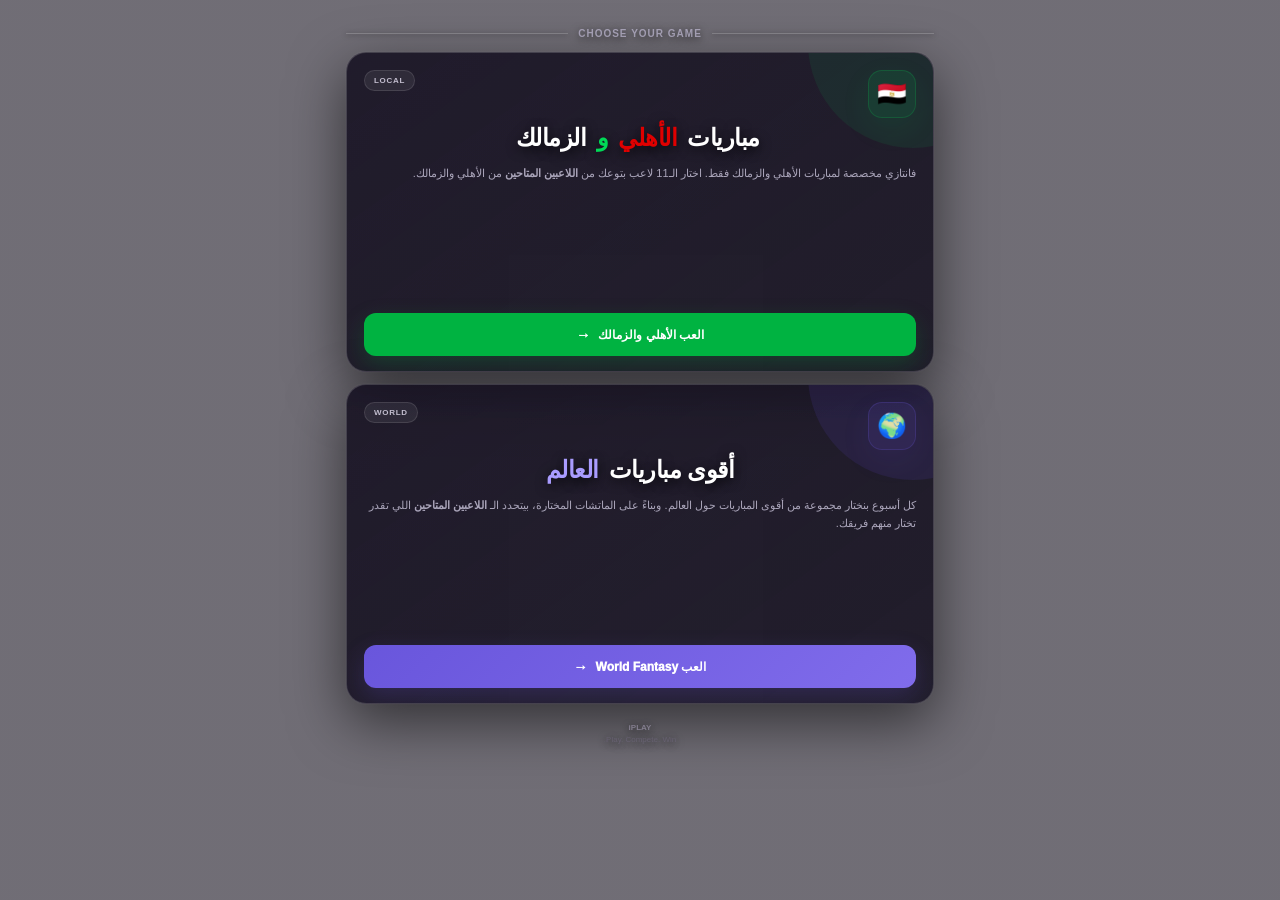
<file: Fantasy_select.html>
<!DOCTYPE html>
<html lang="ar" dir="rtl">
<head>
    <meta charset="UTF-8">
    <meta name="viewport" content="width=device-width, initial-scale=1.0, viewport-fit=cover">

    <meta name="theme-color" content="#090412">
    <meta name="apple-mobile-web-app-capable" content="yes">
    <meta name="apple-mobile-web-app-status-bar-style" content="black-translucent">

    <title>iPLAY Fantasy</title>

    <link rel="manifest" href="manifest.json">
    <link rel="apple-touch-icon" href="overall_logo.jpg">

    <style>

        * {
            box-sizing: border-box;
        }

        html {
            scroll-behavior: smooth;
        }

        body {
            margin: 0;
            padding: 0;
            min-height: 100vh;

            background:
                linear-gradient(
                    rgba(9,4,18,0.58),
                    rgba(9,4,18,0.58)
                ),
                url("https://huggingface.co/datasets/Meekkii/IPLAY/resolve/main/Images/Fantasy/Fantasy_selection_background.jpg")
                center center /
                cover
                no-repeat;

            color: white;

            font-family:
                'Segoe UI',
                Arial,
                sans-serif;

            overflow-x: hidden;
        }


        /* ==========================================
           PAGE
        ========================================== */

        .page {

            width: 100%;
            max-width: 620px;

            margin: 0 auto;

            padding:
                28px
                16px
                30px;

        }


        /* ==========================================
           DIVIDER
        ========================================== */

        .section-divider {

            display: flex;
            align-items: center;

            gap: 10px;

            margin:
                0
                0
                13px;

            color: #aaa5ba;

            font-size: 10px;
            font-weight: 900;

            letter-spacing: 1px;

            text-shadow:
                0 2px 8px
                rgba(0,0,0,0.70);

        }


        .section-divider::before,
        .section-divider::after {

            content: "";

            height: 1px;

            flex: 1;

            background:
                rgba(255,255,255,0.16);

            box-shadow:
                0 1px 5px
                rgba(0,0,0,0.50);

        }


        /* ==========================================
           FANTASY CARDS
        ========================================== */

        .fantasy-grid {

            display: grid;

            grid-template-columns:
                1fr;

            gap: 12px;

        }


        .fantasy-card {

            position: relative;

            overflow: hidden;

            min-height: 320px;

            padding: 17px 17px 15px;

            border-radius: 20px;

            border:
                1px solid
                rgba(255,255,255,0.16);

            background:
                linear-gradient(
                    145deg,
                    rgba(18,13,30,0.84),
                    rgba(12,8,23,0.78)
                );

            box-shadow:
                0 18px 55px
                rgba(0,0,0,0.55),
                0 0 0 1px
                rgba(255,255,255,0.025);

            transition:
                transform 0.25s ease,
                border-color 0.25s ease,
                box-shadow 0.25s ease;

            display: flex;
            flex-direction: column;

        }


        .fantasy-card:hover {

            transform: translateY(-3px);

            border-color:
                rgba(0,217,87,0.40);

            box-shadow:
                0 25px 65px
                rgba(0,0,0,0.60);

        }


        .card-video {

            position: absolute;

            top: 0;
            left: 0;

            width: 100%;
            height: 100%;

            object-fit: cover;

            opacity: 0.22;

            pointer-events: none;

            z-index: 0;

        }


        .fantasy-card::before {

            content: "";

            position: absolute;

            width: 210px;
            height: 210px;

            border-radius: 50%;

            top: -115px;
            right: -85px;

            background:
                rgba(0,217,87,0.08);

            pointer-events: none;

            z-index: 1;

        }


        .fantasy-card.world::before {

            background:
                rgba(92,72,210,0.13);

        }


        .card-content {

            position: relative;

            z-index: 2;

            flex: 1;

            display: flex;
            flex-direction: column;

        }


        /* ==========================================
           CARD HEADER
        ========================================== */

        .card-header {

            display: flex;
            align-items: flex-start;
            justify-content: space-between;

            margin-bottom: 12px;

        }


        .card-icon {

            width: 48px;
            height: 48px;

            display: flex;
            align-items: center;
            justify-content: center;

            border-radius: 14px;

            background:
                rgba(0,217,87,0.10);

            border:
                1px solid
                rgba(0,217,87,0.18);

            font-size: 24px;

            box-shadow:
                0 10px 30px
                rgba(0,217,87,0.08);

        }


        .world .card-icon {

            background:
                rgba(105,86,220,0.12);

            border-color:
                rgba(105,86,220,0.22);

            box-shadow:
                0 10px 30px
                rgba(105,86,220,0.08);

        }


        .card-tag {

            padding:
                5px
                9px;

            border-radius: 999px;

            background:
                rgba(255,255,255,0.07);

            border:
                1px solid
                rgba(255,255,255,0.11);

            color: #c2bdce;

            font-size: 8px;

            font-weight: 900;

            letter-spacing: 0.7px;

        }


        /* ==========================================
           CARD TEXT
        ========================================== */

        .fantasy-card h2 {

            margin: 0;

            font-size: 24px;

            line-height: 1.05;

            font-weight: 950;

            letter-spacing: -0.5px;

            text-align: center;

            position: relative;

            top: -5px;

            text-shadow:
                0 3px 12px
                rgba(0,0,0,0.75);

        }


        .fantasy-card h2 span {

            display: inline;

            margin-right: 4px;

        }


        .local-title-red {

            color: #e00000 !important;

        }


        .local-title-green {

            color: #00d957 !important;

        }


        .local-title-white {

            color: white !important;

        }


        .world h2 span {

            color: #a99cff;

        }


        .card-description {

            margin:
                9px
                0
                11px;

            color: #aaa5ba;

            font-size: 11px;

            line-height: 1.65;

        }


        /* ==========================================
           MATCH EXAMPLES
        ========================================== */

        .match-box {

            display: flex;
            align-items: center;

            gap: 5px;

            margin-bottom: 11px;

            overflow: hidden;

        }


        .match-chip {

            flex: 1;

            min-width: 0;

            padding:
                7px
                6px;

            border-radius: 10px;

            background:
                rgba(0,0,0,0.18);

            border:
                1px solid
                rgba(255,255,255,0.06);

            text-align: center;

            color: #d4d0dc;

            font-size: 8px;

            font-weight: 800;

            white-space: nowrap;

            overflow: hidden;

            text-overflow: ellipsis;

        }


        .match-vs {

            color: #656074;

            font-size: 8px;

            font-weight: 900;

        }


        .world .match-chip {

            background:
                rgba(105,86,220,0.07);

        }


        /* ==========================================
           STEPS
        ========================================== */

        .steps {

            display: grid;

            grid-template-columns:
                repeat(3,1fr);

            gap: 6px;

            margin-bottom: 11px;

        }


        .step {

            padding:
                7px
                5px;

            border-radius: 10px;

            background:
                rgba(255,255,255,0.035);

            border:
                1px solid
                rgba(255,255,255,0.055);

            text-align: center;

        }


        .step-number {

            display: block;

            margin-bottom: 2px;

            color: #00d957;

            font-size: 8px;

            font-weight: 950;

        }


        .world .step-number {

            color: #a99cff;

        }


        .step-text {

            display: block;

            color: #888394;

            font-size: 8px;

            line-height: 1.3;

        }


        /* ==========================================
           CTA
        ========================================== */

        .play-btn {

            width: 100%;

            height: 43px;

            display: flex;
            align-items: center;
            justify-content: center;

            gap: 8px;

            margin-top: auto;

            border: 0;

            border-radius: 12px;

            background:
                #00b341;

            color: white;

            font-size: 12px;

            font-weight: 950;

            cursor: pointer;

            box-shadow:
                0 9px 25px
                rgba(0,179,65,0.22);

            transition: 0.2s ease;

        }


        .play-btn:hover {

            background:
                #00c94b;

            transform:
                translateY(-1px);

        }


        .world .play-btn {

            background:
                linear-gradient(
                    135deg,
                    #6956dc,
                    #806ceb
                );

            box-shadow:
                0 9px 25px
                rgba(105,86,220,0.22);

        }


        .world .play-btn:hover {

            background:
                linear-gradient(
                    135deg,
                    #7563e8,
                    #8b78f2
                );

        }


        .play-arrow {

            font-size: 14px;

            transition:
                transform 0.2s ease;

        }


        .play-btn:hover .play-arrow {

            transform:
                translateX(3px);

        }


        /* ==========================================
           FOOTER
        ========================================== */

        .footer {

            margin-top: 18px;

            text-align: center;

            color: #777083;

            font-size: 8px;

            line-height: 1.5;

            text-shadow:
                0 2px 8px
                rgba(0,0,0,0.75);

        }


        .footer strong {

            color: #aaa3b8;

            display: block;

        }


        /* ==========================================
           RESPONSIVE
        ========================================== */

        @media (max-width: 380px) {

            .page {

                padding-left: 12px;
                padding-right: 12px;

            }

            .hero h1 {

                font-size: 29px;

            }

            .fantasy-card {

                padding:
                    15px
                    14px
                    13px;

            }

            .fantasy-card h2 {

                font-size: 22px;

            }

            .card-description {

                font-size: 10px;

            }

        }

    </style>

</head>


<body>


<div class="page">


    <!-- ==========================================
         DIVIDER
    ========================================== -->

    <div class="section-divider">

        CHOOSE YOUR GAME

    </div>



    <!-- ==========================================
         FANTASY OPTIONS
    ========================================== -->

    <div class="fantasy-grid">


        <!-- ======================================
             LOCAL FANTASY
        ====================================== -->

        <section class="fantasy-card local">

            <video
                class="card-video"
                autoplay
                muted
                loop
                playsinline
                preload="auto"
            >

                <source
                    src="https://huggingface.co/datasets/Meekkii/IPLAY/resolve/main/Videos/Fantasy/Local.mp4"
                    type="video/mp4"
                >

            </video>


            <div class="card-content">


                <div class="card-header">

                    <div class="card-icon">
                        🇪🇬
                    </div>

                    <div class="card-tag">
                        LOCAL
                    </div>

                </div>


                <h2>

                    <span class="local-title-white">
                        مباريات
                    </span>

                    <span class="local-title-red">
                        الأهلي
                    </span>

                    <span class="local-title-green">
                        و
                    </span>

                    <span class="local-title-white">
                        الزمالك
                    </span>

                </h2>


                <p class="card-description">

                    فانتازي مخصصة لمباريات الأهلي والزمالك فقط.
                    اختار الـ11 لاعب بتوعك من
                    <strong>اللاعبين المتاحين</strong>
                    من الأهلي والزمالك.

                </p>


                <button
                    type="button"
                    class="play-btn"
                    onclick="openLocalFantasy()"
                >

                    العب الأهلي والزمالك

                    <span class="play-arrow">
                        →
                    </span>

                </button>


            </div>

        </section>



        <!-- ======================================
             WORLD FANTASY
        ====================================== -->

        <section class="fantasy-card world">

            <video
                class="card-video"
                autoplay
                muted
                loop
                playsinline
                preload="auto"
            >

                <source
                    src="https://huggingface.co/datasets/Meekkii/IPLAY/resolve/main/Videos/Fantasy/World.mp4"
                    type="video/mp4"
                >

            </video>


            <div class="card-content">


                <div class="card-header">

                    <div class="card-icon">
                        🌍
                    </div>

                    <div class="card-tag">
                        WORLD
                    </div>

                </div>


                <h2>

                    أقوى مباريات
                    <span>العالم</span>

                </h2>


                <p class="card-description">

                    كل أسبوع بنختار مجموعة من أقوى المباريات
                    حول العالم.
                    وبناءً على الماتشات المختارة،
                    بيتحدد الـ
                    <strong>اللاعبين المتاحين</strong>
                    اللي تقدر تختار منهم فريقك.

                </p>


                <button
                    type="button"
                    class="play-btn"
                    onclick="openWorldFantasy()"
                >

                    العب World Fantasy

                    <span class="play-arrow">
                        →
                    </span>

                </button>


            </div>

        </section>


    </div>



    <!-- ==========================================
         FOOTER
    ========================================== -->

    <div class="footer">

        <strong>iPLAY</strong>

        Play. Compete. Win.

    </div>


</div>



<script>


    /* ==========================================
       FANTASY ROUTES
    ========================================== */

    /*
     * غيّر المسارات هنا فقط لما تحدد
     * صفحات الـFantasy النهائية.
     */

    const LOCAL_FANTASY_PAGE =
        "build-team.html?mode=local";

    const WORLD_FANTASY_PAGE =
        "build-team.html?mode=world";



    /* ==========================================
       OPEN LOCAL FANTASY
    ========================================== */

    function openLocalFantasy() {

        window.location.href =
            LOCAL_FANTASY_PAGE;

    }



    /* ==========================================
       OPEN WORLD FANTASY
    ========================================== */

    function openWorldFantasy() {

        window.location.href =
            WORLD_FANTASY_PAGE;

    }



    /* ==========================================
       BACK
    ========================================== */

    function goBack() {

        if (window.history.length > 1) {

            window.history.back();

        } else {

            window.location.href =
                "index.html";

        }

    }


</script>


</body>
</html>
</file>
